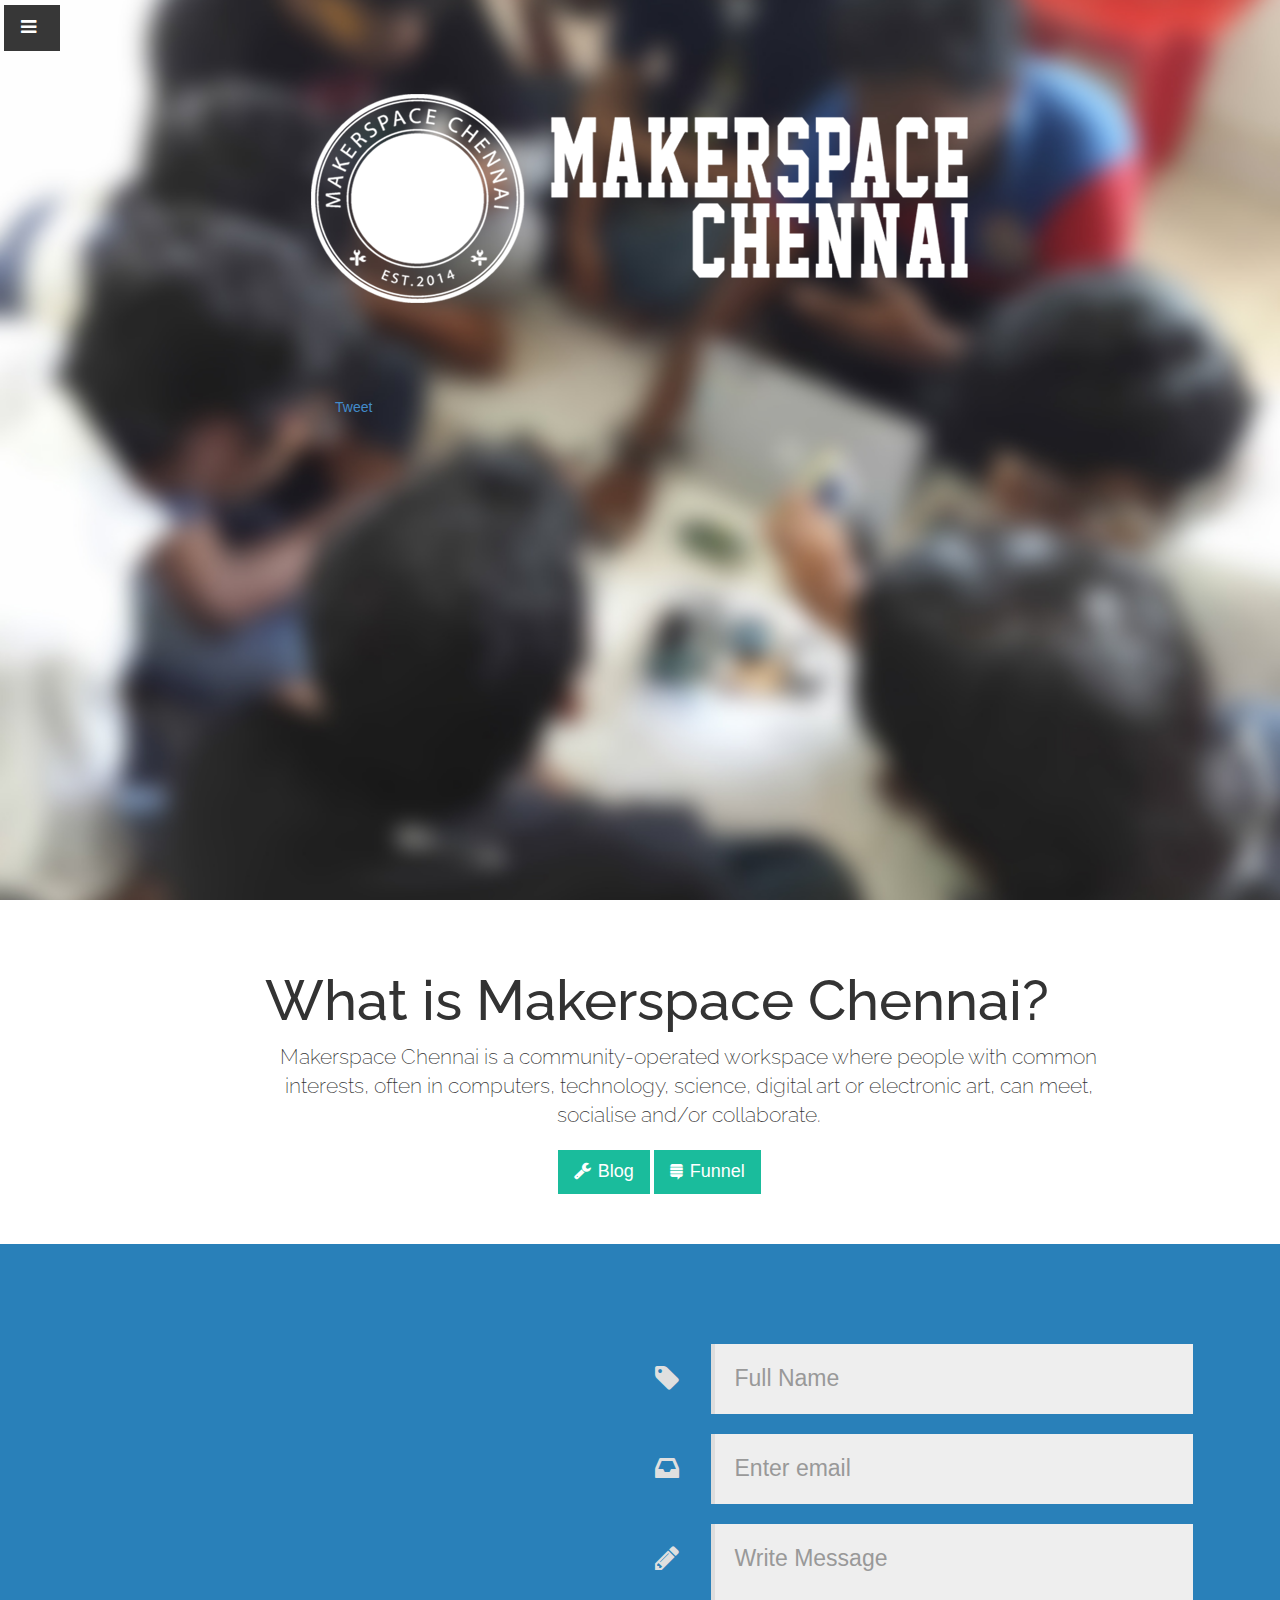
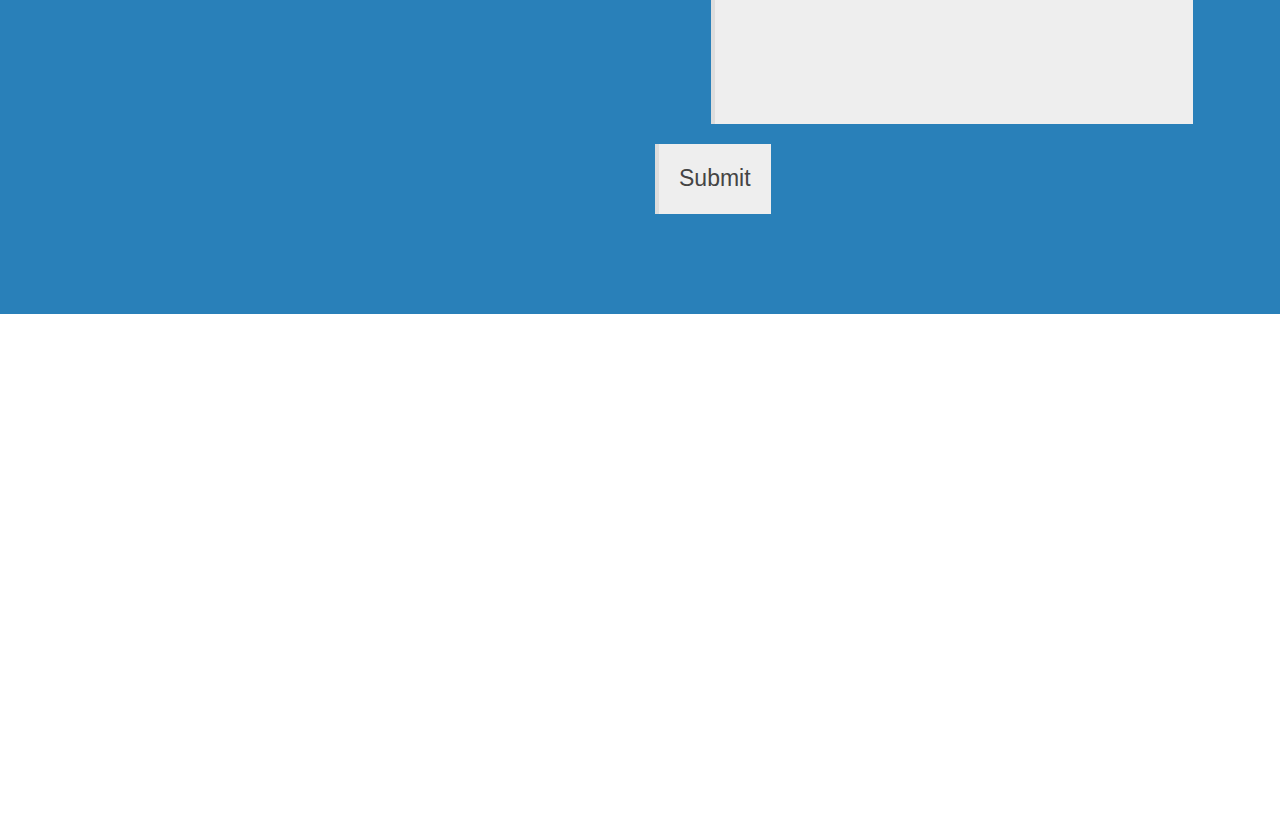
<file: index.html>
<!DOCTYPE html>
<html lang="en">

<head>
    <meta charset="utf-8">
    <meta name="viewport" content="width=device-width, initial-scale=1.0">
    <meta name="description" content="">
    <meta name="author" content="">

    <title>Makerspace</title>

    <!-- Bootstrap core CSS -->
    <link href="css/bootstrap.css" rel="stylesheet">

    <!-- Add custom CSS here -->
    <link href="css/stylish-portfolio.css" rel="stylesheet">

    <link href="css/font-awesome.min.css" rel="stylesheet">


    <script src="js/jquery-1.10.2.js"></script>
    <script type="text/javascript" src="js/twitterFetcher_v10_min.js"></script>
    

</head>

<body>

    <!-- Side Menu -->
    <a id="menu-toggle" href="#" class="btn btn-primary btn-lg toggle"><i class="fa fa-bars"></i></a>
    <div id="sidebar-wrapper">
        <ul class="sidebar-nav">
            <a id="menu-close" href="#" class="btn btn-default btn-lg pull-right toggle"><i class="fa fa-times"></i></a>
            <li class="sidebar-brand"><a href="http://makerspacechennai.in">Makerspace</a>
            </li>
            <li><a href="http://makerspacechennai.in/blog">Blog</a>
            </li>
            <li><a href="#">Funnel</a>
            </li>
        </ul>
    </div>
    <!-- /Side Menu -->

    <!-- Full Page Image Header Area -->
    <div id="top" class="header">
        <div class="vert-text">
            <!-- Logo -->
            <img src="img/bg2.png" class="img-responsive" id="logo">
            <!--/Logo -->
            <!-- Social Button -->
            <div class="col-md-7 col-md-offset-3" id="social">
                <div class="fb-like" data-href="https://www.facebook.com/makerspacechennai" data-layout="standard" data-action="like" data-show-faces="true" data-share="true"></div>
                <g:plusone size="medium" data-href="http://makerspacechennai.in" ></g:plusone>
                <a href="https://twitter.com/share" class="twitter-share-button" data-url="http://makerspacechennai.in.in" data-via="MakerspaceCH">Tweet</a>
                <script>!function(d,s,id){var js,fjs=d.getElementsByTagName(s)[0],p=/^http:/.test(d.location)?'http':'https';if(!d.getElementById(id)){js=d.createElement(s);js.id=id;js.src=p+'://platform.twitter.com/widgets.js';fjs.parentNode.insertBefore(js,fjs);}}(document, 'script', 'twitter-wjs');</script>
            <!-- /Social Buttons -->
            </div>
        </div>              
    </div>


    
     
    <!-- /Full Page Image Header Area -->

    <!-- Intro -->
    <div id="about" class="intro">
        <div class="container">
            <div class="row">
                <div class="col-md-9 col-md-offset-2 ">
                    <h1>What is Makerspace Chennai?</h1>
                    <p class="lead text-center">Makerspace Chennai is a community-operated workspace where people with common interests, often in computers, technology, science, digital art or electronic art, can meet, socialise and/or collaborate. </p>
                </div>
                <div class="col-md-4 col-md-offset-5 ">
                    <a href="http://makerspacechennai.in/blog" class="btn btn-lg btn-success custom"><i class="fa fa-wrench"></i>Blog</a>
                    <a href="#" class="btn btn-lg btn-success custom" ><i class="fa fa-stack-exchange"></i>Funnel</a>
                </div>
            </div>
        </div>
    </div>
    <!-- /Intro -->

    <!-- Footer -->
    <footer>
        <div class="container">
            <div class="row">
                <div class="col-md-6">
                    <div id="twitter-widget">
                        <script>
                            function dateFormatter(date) {
                            return date.toTimeString();
                            }
                            twitterFetcher.fetch('466572454396063745', '', 3, true, true, true, '', false, handleTweets);

                            function handleTweets(tweets){
                            var x = tweets.length;
                            var n = 0;
                            var element = document.getElementById('twitter-widget');
                            var html = '<ul>';
                            while(n < x) {
                            html += '<li>' + tweets[n] + '</li>';
                            n++;
                            }
                            html += '</ul>';
                            element.innerHTML = html;
                            }
                        </script>
                    </div>
                </div>
                <div class="col-md-6">
                    <form role="form" method="post" action="contact.php">
                        <div class="form-group">
                            <input type="text" name ="exampleInputName" class="form-control" id="exampleInputName" placeholder="Full Name" required>
                            <label for="exampleInputName"><i class="fa fa-tag"></i></label>
                            <div class="clearfix"></div>
                        </div>
                    <div class="form-group">
                            <input type="email" name="exampleInputEmail1" class="form-control" id="exampleInputEmail1" placeholder="Enter email" required>
                            <label for="exampleInputEmail1"><i class="fa fa-inbox"></i></label>
                            <div class="clearfix"></div>
                    </div>
                    <div class="form-group textarea">
                            <textarea rows="6" name="exampleInputMessage" class="form-control" id="exampleInputMessage" placeholder="Write Message" required></textarea>
                            <label for="exampleInputMessage"><i class="fa fa-pencil"></i></label>
                            <div class="clearfix"></div>
                    </div>
                    <input type="submit" class="submit" id="submit" value="Submit" />
                    </form>
                </div>
            </div>
        </div>
    </footer>
    <!-- /Footer -->


     <!-- Map -->
    <div id="contact" class="map">
        <iframe width="100%" height="100%" frameborder="0" scrolling="no" marginheight="0" marginwidth="0" src="https://www.google.com/maps/embed?pb=!1m14!1m8!1m3!1d7771.193074700448!2d80.20339843098142!3d13.124726564646604!3m2!1i1024!2i768!4f13.1!3m3!1m2!1s0x3a526489ca8ab27d%3A0x2e878b156dfd0045!2sVivekananda+Nagar+Main+Rd%2C+Senthil+Nagar%2C+Kolathur!5e0!3m2!1sen!2s!4v1400073614976" width="800" height="600" frameborder="0" style="border:0"></iframe>
        <br />
        
        </iframe>
    </div>
    <!-- /Map -->

    <!-- JavaScript -->
    <script type="text/javascript" src="https://apis.google.com/js/plusone.js"></script>
    <div id="fb-root"></div>
    <script>(function(d, s, id) {
    var js, fjs = d.getElementsByTagName(s)[0];
    if (d.getElementById(id)) return;
    js = d.createElement(s); js.id = id;
    js.src = "//connect.facebook.net/en_US/sdk.js#xfbml=1&appId=582491025182101&version=v2.0";
    fjs.parentNode.insertBefore(js, fjs);
    }(document, 'script', 'facebook-jssdk'));</script>

    <script src="js/bootstrap.js"></script>
    
    
       

    <!-- Custom JavaScript for the Side Menu and Smooth Scrolling -->
    <script>
    $("#menu-close").click(function(e) {
        e.preventDefault();
        $("#sidebar-wrapper").toggleClass("active");
    });
    </script>
    <script>
    $("#menu-toggle").click(function(e) {
        e.preventDefault();
        $("#sidebar-wrapper").toggleClass("active");
    });
    </script>
    <script>
    $(function() {
        $('a[href*=#]:not([href=#])').click(function() {
            if (location.pathname.replace(/^\//, '') == this.pathname.replace(/^\//, '') || location.hostname == this.hostname) {

                var target = $(this.hash);
                target = target.length ? target : $('[name=' + this.hash.slice(1) + ']');
                if (target.length) {
                    $('html,body').animate({
                        scrollTop: target.offset().top
                    }, 1000);
                    return false;
                }
            }
        });
    });
    </script>





</body>

</html>
</file>
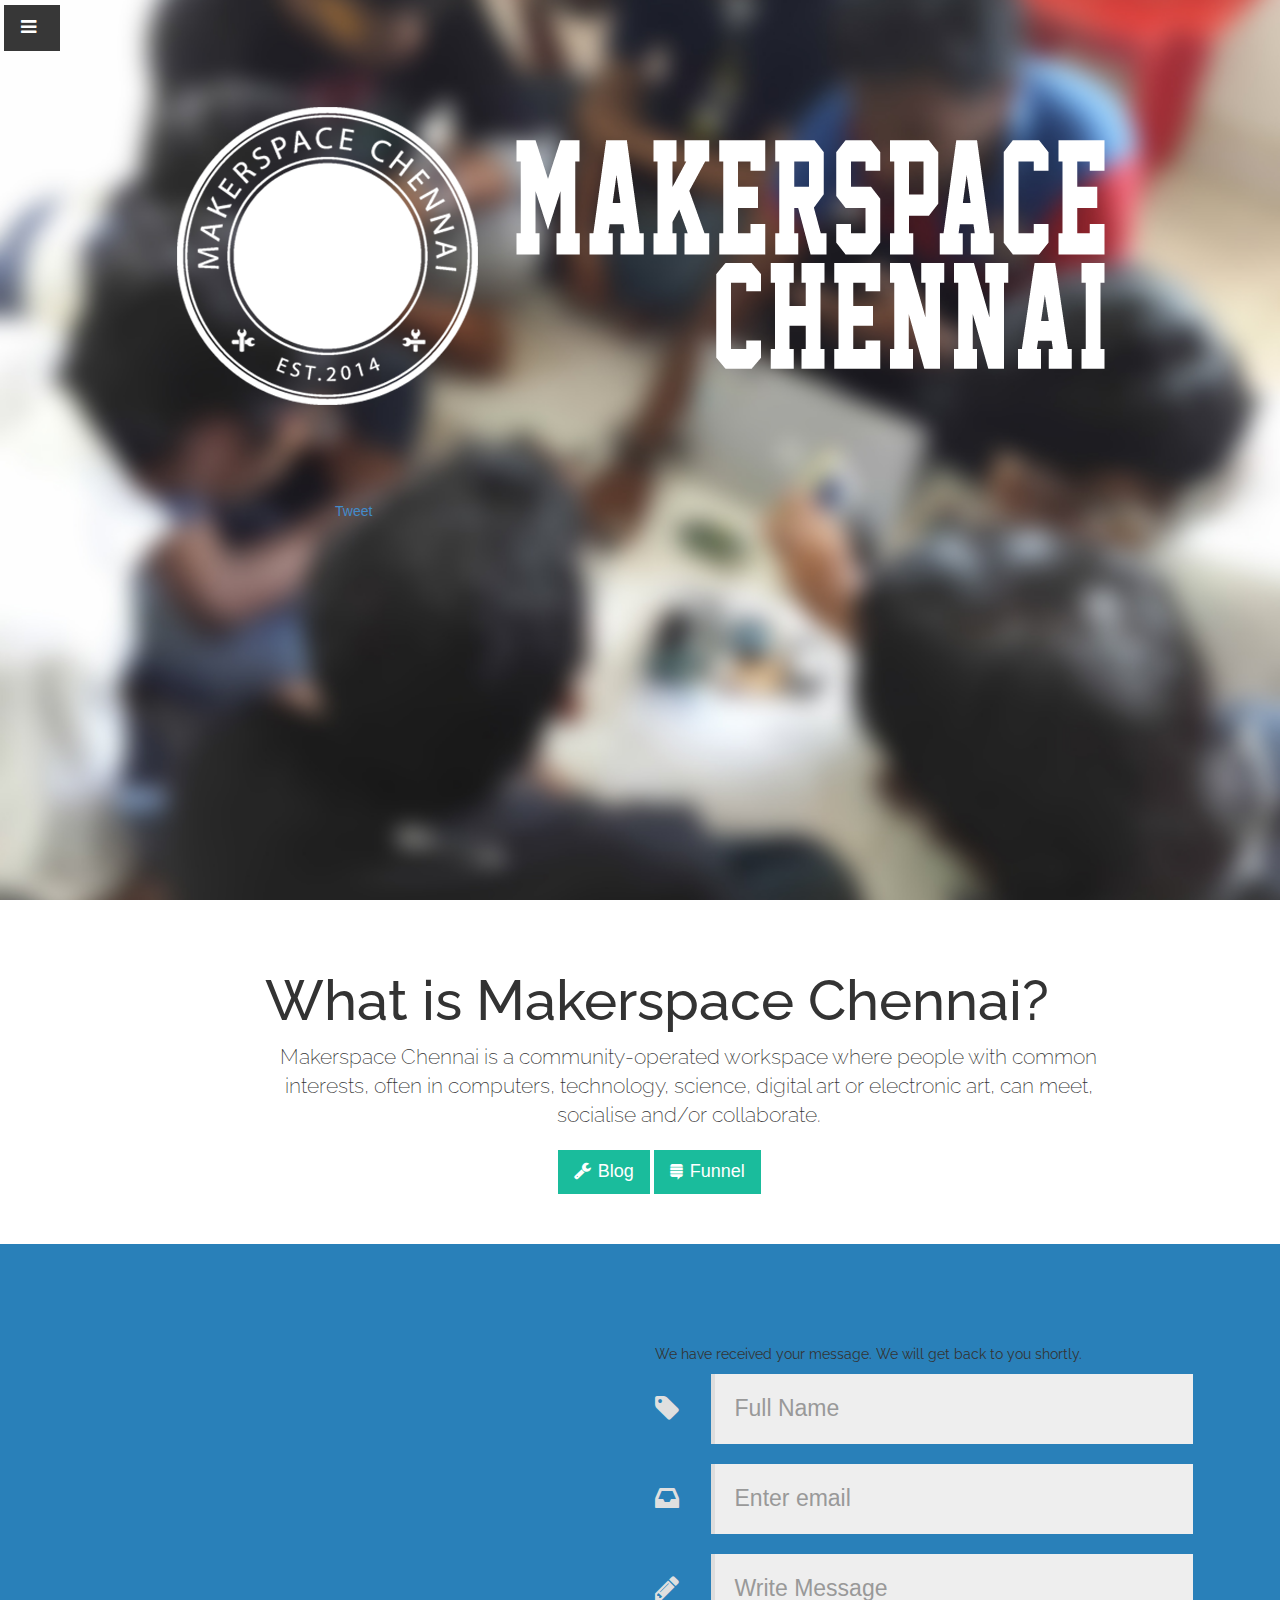
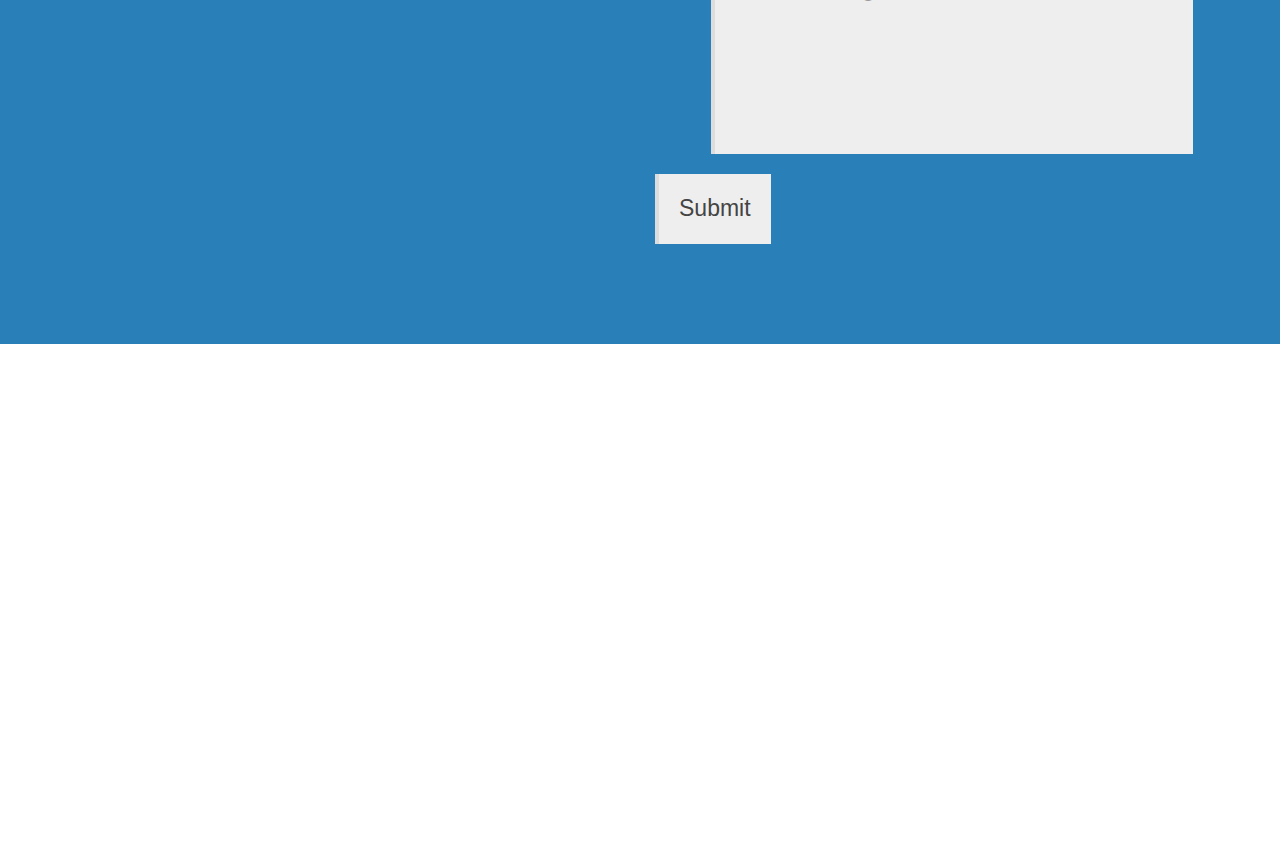
<file: contact.html>
<!DOCTYPE html>
<html lang="en">

<head>
    <meta charset="utf-8">
    <meta name="viewport" content="width=device-width, initial-scale=1.0">
    <meta name="description" content="">
    <meta name="author" content="">

    <title>Makerspace</title>

    <!-- Bootstrap core CSS -->
    <link href="css/bootstrap.css" rel="stylesheet">

    <!-- Add custom CSS here -->
    <link href="css/stylish-portfolio.css" rel="stylesheet">

    <link href="css/font-awesome.min.css" rel="stylesheet">


    <script src="js/jquery-1.10.2.js"></script>
    <script type="text/javascript" src="js/twitterFetcher_v10_min.js"></script>
    

</head>

<body>

    <!-- Side Menu -->
    <a id="menu-toggle" href="#" class="btn btn-primary btn-lg toggle"><i class="fa fa-bars"></i></a>
    <div id="sidebar-wrapper">
        <ul class="sidebar-nav">
            <a id="menu-close" href="#" class="btn btn-default btn-lg pull-right toggle"><i class="fa fa-times"></i></a>
            <li class="sidebar-brand"><a href="http://makerspacechennai.in">Makerspace</a>
            </li>
            <li><a href="http://makerspacechennai.in/blog">Blog</a>
            </li>
            <li><a href="#">Funnel</a>
            </li>
        </ul>
    </div>
    <!-- /Side Menu -->

    <!-- Full Page Image Header Area -->
    <div id="top" class="header">
        <div class="vert-text">
            <!-- Logo -->
            <img src="img/background.png" class="img-responsive" id="logo">
            <!--/Logo -->
            <!-- Social Button -->
            <div class="col-md-7 col-md-offset-3" id="social">
                <div class="fb-like" data-href="https://www.facebook.com/makerspacechennai" data-layout="standard" data-action="like" data-show-faces="true" data-share="true"></div>
                <g:plusone size="medium" data-href="http://makerspacechennai.in" ></g:plusone>
                <a href="https://twitter.com/share" class="twitter-share-button" data-url="http://makerspacechennai.in.in" data-via="MakerspaceCH">Tweet</a>
                <script>!function(d,s,id){var js,fjs=d.getElementsByTagName(s)[0],p=/^http:/.test(d.location)?'http':'https';if(!d.getElementById(id)){js=d.createElement(s);js.id=id;js.src=p+'://platform.twitter.com/widgets.js';fjs.parentNode.insertBefore(js,fjs);}}(document, 'script', 'twitter-wjs');</script>
            <!-- /Social Buttons -->
            </div>
        </div>              
    </div>


    
     
    <!-- /Full Page Image Header Area -->

    <!-- Intro -->
    <div id="about" class="intro">
        <div class="container">
            <div class="row">
                <div class="col-md-9 col-md-offset-2 ">
                    <h1>What is Makerspace Chennai?</h1>
                    <p class="lead text-center">Makerspace Chennai is a community-operated workspace where people with common interests, often in computers, technology, science, digital art or electronic art, can meet, socialise and/or collaborate. </p>
                </div>
                <div class="col-md-4 col-md-offset-5 ">
                    <a href="http://makerspacechennai.in/blog" class="btn btn-lg btn-success custom"><i class="fa fa-wrench"></i>Blog</a>
                    <a href="#" class="btn btn-lg btn-success custom" ><i class="fa fa-stack-exchange"></i>Funnel</a>
                </div>
            </div>
        </div>
    </div>
    <!-- /Intro -->

    <!-- Footer -->
    <footer>
        <div class="container">
            <div class="row">
                <div class="col-md-6">
                    <div id="twitter-widget">
                        <script>
                            function dateFormatter(date) {
                            return date.toTimeString();
                            }
                            twitterFetcher.fetch('466572454396063745', '', 3, true, true, true, '', false, handleTweets);

                            function handleTweets(tweets){
                            var x = tweets.length;
                            var n = 0;
                            var element = document.getElementById('twitter-widget');
                            var html = '<ul>';
                            while(n < x) {
                            html += '<li>' + tweets[n] + '</li>';
                            n++;
                            }
                            html += '</ul>';
                            element.innerHTML = html;
                            }
                        </script>
                    </div>
                </div>
                <div class="col-md-6">
                <div id="contact">
                <p> We have received your message. We will get back to you shortly. </p>
                    <form role="form" method="post" action="contact.php">
                        <div class="form-group">
                            <input type="text" name ="exampleInputName" class="form-control" id="exampleInputName" placeholder="Full Name" required>
                            <label for="exampleInputName"><i class="fa fa-tag"></i></label>
                            <div class="clearfix"></div>
                        </div>
                    <div class="form-group">
                            <input type="email" name="exampleInputEmail1" class="form-control" id="exampleInputEmail1" placeholder="Enter email" required>
                            <label for="exampleInputEmail1"><i class="fa fa-inbox"></i></label>
                            <div class="clearfix"></div>
                    </div>
                    <div class="form-group textarea">
                            <textarea rows="6" name="exampleInputMessage" class="form-control" id="exampleInputMessage" placeholder="Write Message" required></textarea>
                            <label for="exampleInputMessage"><i class="fa fa-pencil"></i></label>
                            <div class="clearfix"></div>
                    </div>
                    <input type="submit" class="submit" id="submit" value="Submit" />
                    </form>
                </div>
                </div>
            </div>
        </div>
    </footer>
    <!-- /Footer -->


     <!-- Map -->
    <div id="contact" class="map">
        <iframe width="100%" height="100%" frameborder="0" scrolling="no" marginheight="0" marginwidth="0" src="https://www.google.com/maps/embed?pb=!1m14!1m8!1m3!1d7771.193074700448!2d80.20339843098142!3d13.124726564646604!3m2!1i1024!2i768!4f13.1!3m3!1m2!1s0x3a526489ca8ab27d%3A0x2e878b156dfd0045!2sVivekananda+Nagar+Main+Rd%2C+Senthil+Nagar%2C+Kolathur!5e0!3m2!1sen!2s!4v1400073614976" width="800" height="600" frameborder="0" style="border:0"></iframe>
        <br />
        
        </iframe>
    </div>
    <!-- /Map -->

    <!-- JavaScript -->
    <script type="text/javascript" src="https://apis.google.com/js/plusone.js"></script>
    <div id="fb-root"></div>
    <script>(function(d, s, id) {
    var js, fjs = d.getElementsByTagName(s)[0];
    if (d.getElementById(id)) return;
    js = d.createElement(s); js.id = id;
    js.src = "//connect.facebook.net/en_US/sdk.js#xfbml=1&appId=582491025182101&version=v2.0";
    fjs.parentNode.insertBefore(js, fjs);
    }(document, 'script', 'facebook-jssdk'));</script>

    <script src="js/bootstrap.js"></script>
    
    
       

    <!-- Custom JavaScript for the Side Menu and Smooth Scrolling -->
    <script>
    $("#menu-close").click(function(e) {
        e.preventDefault();
        $("#sidebar-wrapper").toggleClass("active");
    });
    </script>
    <script>
    $("#menu-toggle").click(function(e) {
        e.preventDefault();
        $("#sidebar-wrapper").toggleClass("active");
    });
    </script>
    <script>
    $(function() {
        $('a[href*=#]:not([href=#])').click(function() {
            if (location.pathname.replace(/^\//, '') == this.pathname.replace(/^\//, '') || location.hostname == this.hostname) {

                var target = $(this.hash);
                target = target.length ? target : $('[name=' + this.hash.slice(1) + ']');
                if (target.length) {
                    $('html,body').animate({
                        scrollTop: target.offset().top
                    }, 1000);
                    return false;
                }
            }
        });
    });
    </script>





</body>

</html>
</file>
<file: css/stylish-portfolio.css>
/* font Imports */

@import url(http://fonts.googleapis.com/css?family=Raleway);



/* Global Styles */

html,
body {
  height: 100%;
  width: 100%;
}

 h1 {
  font-size: 4em;
  font-family: 'Raleway', sans-serif;
}

p {
   font-family: 'Raleway', sans-serif;
}

i {
  padding-right:0.4em;
}


/* Side Menu */

#sidebar-wrapper {
  margin-right: -250px;
  right: 0;
  width: 250px;
  background: #000;
  position: fixed;
  height: 100%;
  overflow-y: auto;
  z-index: 1000;
  -webkit-transition: all 0.4s ease 0s;
  -moz-transition: all 0.4s ease 0s;
  -ms-transition: all 0.4s ease 0s;
  -o-transition: all 0.4s ease 0s;
  transition: all 0.4s ease 0s;
  font-family: 'Raleway', sans-serif;
}



.sidebar-nav {
  position: absolute;
  top: 0;
  width: 250px;
  list-style: none;
  margin: 0;
  padding: 0;
}


.sidebar-nav li {
  line-height: 40px;
  text-indent: 20px;
}

.sidebar-nav li a {
  color: #999999;
  display: block;
  text-decoration: none;
}

.sidebar-nav li a:hover {
  color: #fff;
  background: rgba(255,255,255,0.2);
  text-decoration: none;
}

.sidebar-nav li a:active,
.sidebar-nav li a:focus {
  text-decoration: none;
}

.sidebar-nav > .sidebar-brand {
  height: 55px;
  line-height: 55px;
  font-size: 18px;
}

.sidebar-nav > .sidebar-brand a {
  color: #999999;
}

.sidebar-nav > .sidebar-brand a:hover {
  color: #fff;
  background: none;
}

#menu-toggle {
  top: 0;
  left: 4px;
  position: fixed;
  z-index: 1;
  background-color:#373737 !important;
  border-color:#373737 !important;
  border-radius:0px !important;
}

#sidebar-wrapper.active {
  left: 0;
  width: 250px;
  -webkit-transition: all 0.4s ease 0s;
  -moz-transition: all 0.4s ease 0s;
  -ms-transition: all 0.4s ease 0s;
  -o-transition: all 0.4s ease 0s;
  transition: all 0.4s ease 0s;
}

.toggle {
  margin: 5px 5px 0 0;
}

#menu-close {
  background: none;
  border:none;
  color:#373737;
}


/* Full Page Image Header Area */

.header {
  display: table;
  height: 100%;
  width: 100%;
  position: relative;
  background: url(../img/bg.jpg) no-repeat center center fixed; 
  -webkit-background-size: cover;
  -moz-background-size: cover;
  -o-background-size: cover;
  background-size: cover;
}

/* Intro */

.intro {
  padding: 50px 0;
}

/* logo */

#logo {
  margin:auto;
  margin-top:6em;
}

#social {
  margin-top: 6em;
  margin-bottom: 2em;
}

/* Buttons */

.custom {
  border-radius:0px !important;
  background-color:#1ABC9C;
  border:#1ABC9C;
}

.custom:hover {
  background-color:#1ABC9C;
}



/* Map */

.map {
  height: 500px;
}

/* Twitter */

#twitter-widget ul {
  list-style: none;
  overflow: hidden;
  font-family: 'Raleway', sans-serif;
}

#twitter-widget li {
  background-color: #1ABC9C;
  padding:1em;
  margin-bottom: 1em;
}


#twitter-widget a {
  font-size: 20px;
  color:#FFFFFF;
  text-decoration: none;
}

#twitter-widget p {
  color:#e2e5e8;  
}


#twitter-widget img {
 width:13%;
  float:left;
  margin-right:1em;
}

#twitter-widget .interact {
  display: none;
}


#twitter-widget .timePosted {
  color:#FFFFFF;
}


/* Form styles */



/* Basic Form Styles */
form {
  position: relative;
  float: left;
  width: 100%;
}
  form#search .collapse.in i { color: #444; }
  
form .btn {
  float: left;
  margin: 0 0 0 10%;
}
  
.form-group {
  width: 100%;
  margin: 0 0 20px 0;
}  
  .form-group label { 
    float: right; 
    width: 10%;
    margin: 0;
  }
    .form-group label i { 
      font-size: 28px; 
      line-height: 70px;
      color:#dfdfdf;
      
      -webkit-transition: color .3s;
      transition: color .3s;
    }
    
  .form-group.textarea { border: 0; }
    .form-group.textarea label { height: 200px; }
  
  .form-group input,
  .form-group textarea {
    float: right;
    width: 87%;
    margin-right: 3%;
  }
  .form-group input:focus + label i,
  .form-group textarea:focus + label i {
    color: #1ABC9C;
  }
  .form-group input.form-control:focus,
  .form-group textarea.form-control:focus {
    border-color: #1ABC9C;
  }
  .form-group input.form-control:valid,
  .form-group textarea.form-control:valid {
    border-color: #1ABC9C;
  }


input,
textarea,
input.form-control,
textarea.form-control,
input.form-control:focus,
textarea.form-control:focus {
  color: #444;
  font-size: 23px;
  height: 70px;
  outline: none;
  border-radius: 0;
  -webkit-box-shadow: none;
  box-shadow: none;
  border: 0;
  border-left: 4px solid #ddd;
  background-color: #eee;
  padding: 0 20px;
}
textarea.form-control,
textarea.form-control:focus {
  height: 200px;
  resize: none;
  padding-top: 18px;
}
  #search input,
  #search textarea,
  #search input.form-control,
  #search textarea.form-control,
  #search input.form-control:focus,
  #search textarea.form-control:focus {
    color: #eee;
    font-size: 16px;
    background-color: #444;
    width: 100%;
    border: 0;
    margin-right: 0;
  }
  
label {
  font-weight: normal;
}

.arrow-up {
  position: relative;
  float: right;
  width: 0; 
  height: 0; 
  border-left: 20px solid transparent;
  border-bottom: 20px solid #444;
}

.form-control:focus {
  -webkit-box-shadow: none;
  box-shadow: none;
  border-color: #777;
}


/* Footer */

footer {
  padding: 100px 0;
  background-color:#2980B9;
}

.top-scroll {
  margin-top: 50px;
}

.top-scroll a {
  text-decoration: none;
  color: inherit;
}

i.scroll {
  color: #333333;
}

i.scroll:hover {
  color: #0a5175;
}
/* Responsive */

@media (max-width: 768px) {
	
  .header {
	background: url(../img/bg.jpg) no-repeat center center scroll; 
  }

  .callout {
	background: url(../img/callout.jpg) no-repeat center center scroll; 
  }

  .map {
	height: 75%;
  }

}
</file>
